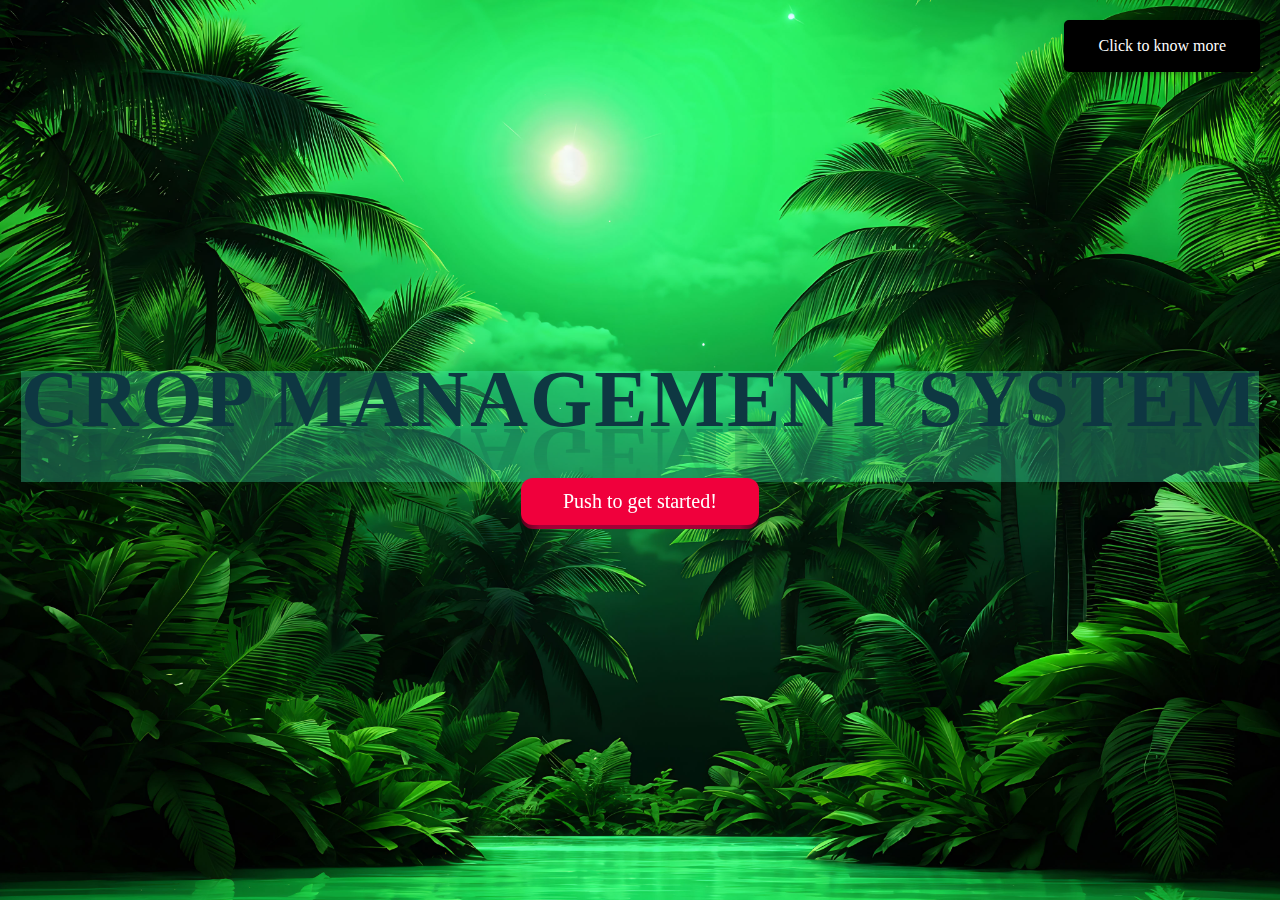
<file: index.html>
<!DOCTYPE html>
<html>
<head>
    <title>Landing Page</title>
    <link rel="stylesheet" href="css/redbutton.css">
    <style>
        body {
            background-image: url('img/defmg.jpeg');
            background-size: cover;
            background-repeat: no-repeat;
            background-position: center;
            justify-content: center;
            align-items: center;
            min-height: 100vh;
            display: flex;
            flex-direction: column;
        }

        * {
            margin: 0;
            padding: 0;
            box-sizing: border-box;
            font-family: Georgia;
        }

        h2 {
            position: relative;
            font-size: 5em;
            letter-spacing: 2px;
            color: #0e3742;
            text-transform: uppercase;
            width: 100%;
            text-align: center;
            -webkit-box-reflect: below 1px linear-gradient(transparent, #0004);
            line-height: 0.70em;
            outline: none;
            animation: animate 5s linear forwards;
            margin-bottom: 55px;
        }

        @keyframes animate {
            0% {
                color: #0e3742;
                text-shadow: none;
            }
            10%, 20%, 30%, 40%, 50% {
                color: #fff;
                text-shadow: 0 0 10px #03bcf4, 0 0 20px #03bcf4, 0 0 40px #03bcf4, 0 0 80px #03bcf4, 0 0 160px #03bcf4;
            }
            15%, 25%, 35%, 45% {
                color: #0e3742;
                text-shadow: none;
            }
            60%, 100% {
                color: #fff;
                text-shadow: 0 0 10px #03bcf4, 0 0 20px #03bcf4, 0 0 40px #03bcf4, 0 0 80px #03bcf4, 0 0 160px #03bcf4;
            }
        }

        /* Styles for the 3D button */
        .top-right-button {
            position: absolute;
            top: 20px;
            right: 20px;
            background-color: #000;
            border: 2px solid #000;
            color: white;
            padding: 15px 32px;
            cursor: pointer;
            border-radius: 5px;
            font-size: 16px;
            text-decoration: none;
            overflow: hidden;
            transition: all 0.5s ease;
            box-shadow: 0 2px 5px rgba(0,0,0,0.2);
        }

        .top-right-button:hover {
            transform: scale(1.1) rotate(5deg);
            background-color: red;
            color: #000;
            box-shadow: 0 5px 15px rgba(0,0,0,0.3);
            letter-spacing: 2px;
            animation: glow 1.5s infinite;
        }

        .top-right-button::before {
            content: '';
            position: absolute;
            top: 0;
            left: -100%;
            width: 100%;
            height: 100%;
            background: linear-gradient(
                120deg,
                transparent,
                rgba(255,255,255,0.4),
                transparent
            );
            transition: 0.5s;
        }

        .top-right-button:hover::before {
            left: 100%;
        }

        @keyframes glow {
            0% {
                box-shadow: 0 0 5px rgba(0,0,0,0.2);
            }
            50% {
                box-shadow: 0 0 20px rgba(0,0,0,0.4);
            }
            100% {
                box-shadow: 0 0 5px rgba(0,0,0,0.2);
            }
        }

        .top-right-button a {
            color: white;
            text-decoration: none;
        }

    </style>
</head>
<body>
    <button class="top-right-button"><a href="about.html">Click to know more</a></button>
    
    <div style="background-color:rgba(70, 245, 192, 0.3);"><h2>Crop Management System</h2></div>

    <a href="login.html">
        <button class="pushable">
            <span class="shadow"></span>
            <span class="edge"></span>
            <span class="front">
                Push to get started!
            </span>
        </button>
    </a>
</body>
</html>
</file>
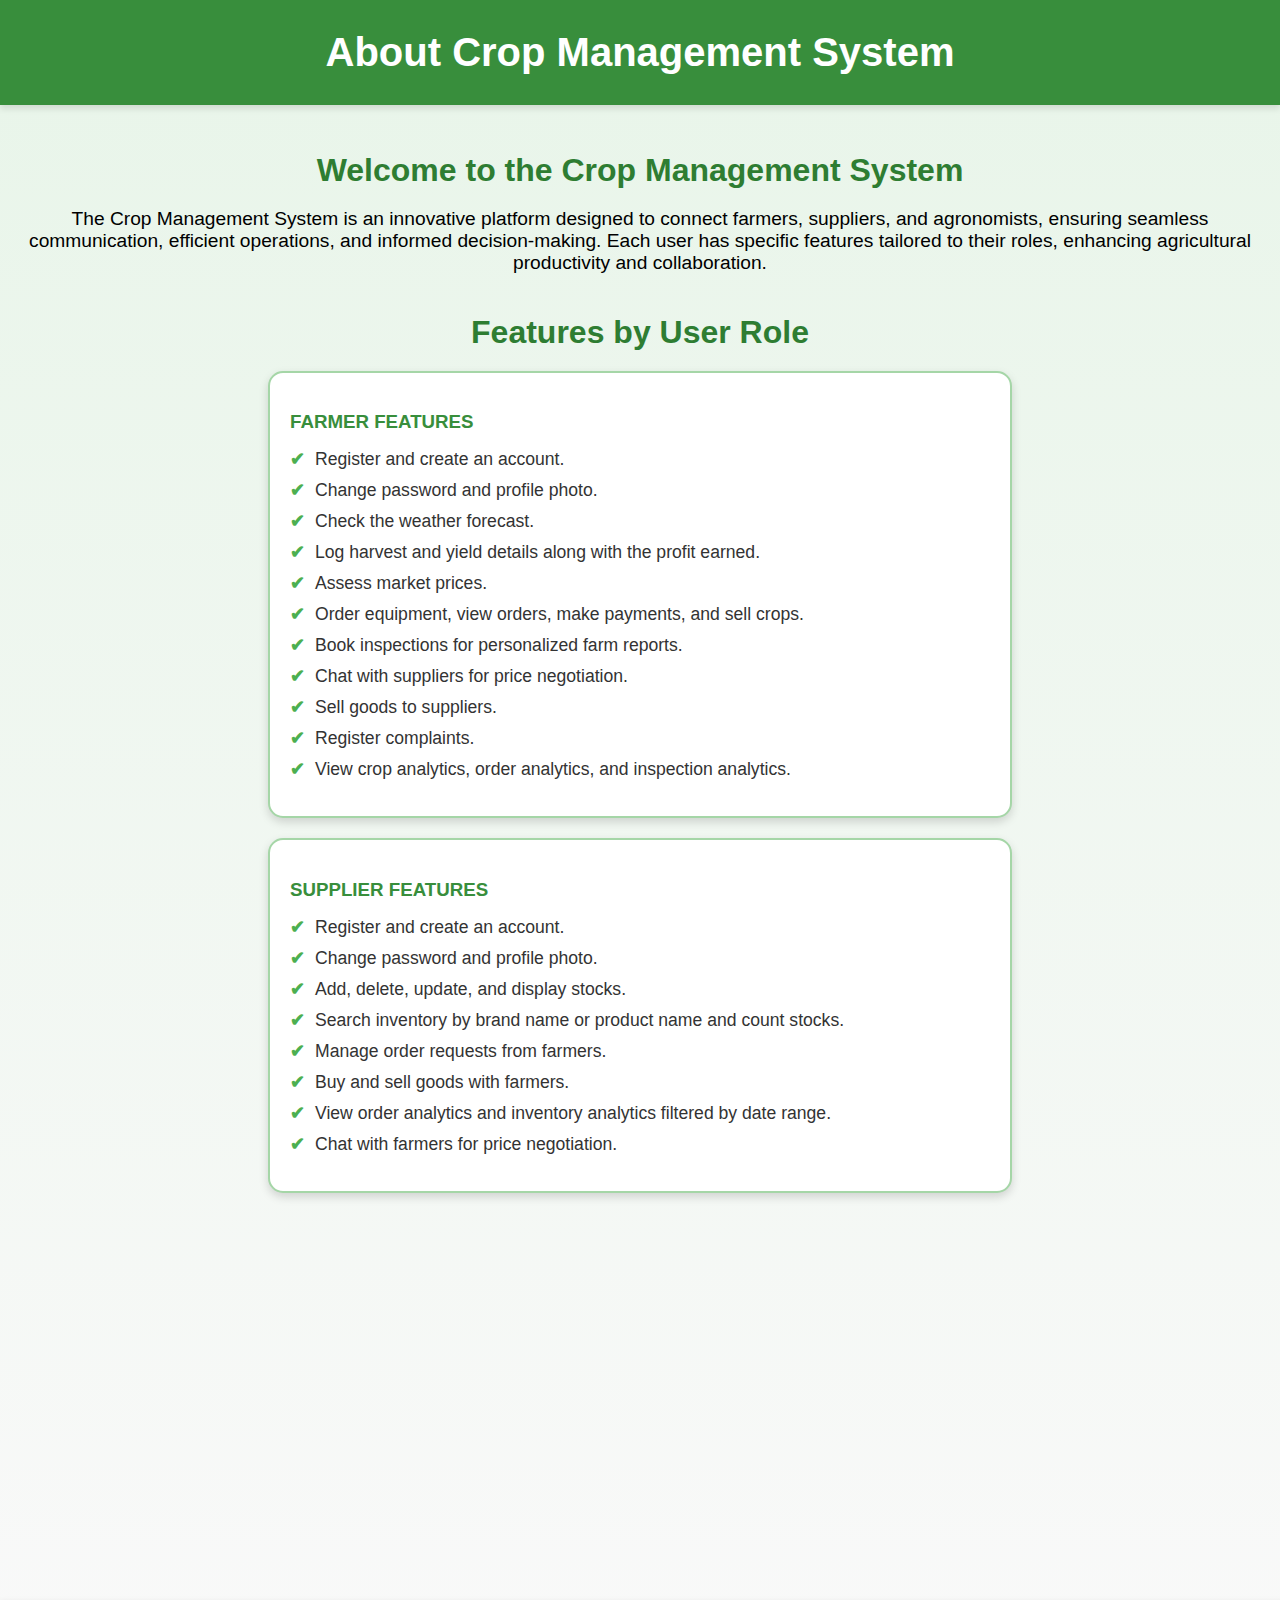
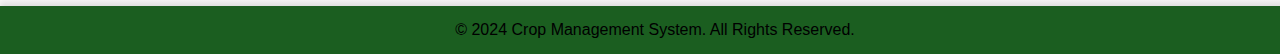
<file: about.html>
<!DOCTYPE html>
<html lang="en">
<head>
    <meta charset="UTF-8">
    <meta name="viewport" content="width=device-width, initial-scale=1.0">
    <title>About Us - Crop Management System</title>
    <style>
        body {
            font-family: 'Roboto', Arial, sans-serif;
            margin: 0;
            padding: 0;
            background: linear-gradient(to bottom, #e8f5e9, #f9f9f9);
            color: #333;
            overflow-x: hidden;
        }

        header {
            background-color: #388e3c;
            color: white;
            padding: 30px 20px;
            text-align: center;
            box-shadow: 0px 4px 6px rgba(0, 0, 0, 0.1);
            animation: slideDown 1s ease-out;
        }

        header h1 {
            margin: 0;
            font-size: 2.5em;
        }

        main {
            padding: 20px;
        }

        h2 {
            color: #2e7d32;
            text-align: center;
            font-size: 2em;
            margin-bottom: 10px;
        }

        p {
            text-align: center;
            font-size: 1.2em;
            margin-bottom: 20px;
            color: black;
        }

        section {
            margin-bottom: 40px;
        }

        /* Card Styles */
        .card {
            background: white;
            border: 2px solid #a5d6a7;
            border-radius: 15px;
            padding: 20px;
            margin: 20px 0;
            box-shadow: 0 4px 10px rgba(0, 0, 0, 0.15);
            opacity: 0;
            transform: translateY(30px);
            transition: all 0.9s ease-in-out;
        }

        .card.visible {
            opacity: 1;
            transform: translateY(0);
        }

        .card h3 {
            color: #388e3c;
            margin-bottom: 10px;
            text-transform: uppercase;
        }

        .features {
            list-style: none;
            padding: 0;
        }

        .features li {
            margin-bottom: 10px;
            font-size: 1.1em;
            padding-left: 25px;
            position: relative;
        }

        .features li:before {
            content: '✔';
            color: #4caf50;
            font-weight: bold;
            position: absolute;
            left: 0;
            top: 0;
        }

        /* Footer Styles */
        footer {
            background-color: #1b5e20;
            color: white;
            text-align: center;
            padding: 15px;
            position: relative;
            bottom: 0;
            width: 100%;
            margin-top: 40px;
            box-shadow: 0px -4px 6px rgba(0, 0, 0, 0.1);
        }

        footer p {
            margin: 0;
            font-size: 1em;
        }

        /* Animations */
        @keyframes slideDown {
            from {
                transform: translateY(-100%);
                opacity: 0;
            }
            to {
                transform: translateY(0);
                opacity: 1;
            }
        }

        /* General Styling */
        @media (min-width: 768px) {
            .card {
                max-width: 700px;
                margin: 20px auto;
            }
        }
    </style>
</head>
<body>

<header>
    <h1>About Crop Management System</h1>
</header>

<main>
    <section>
        <h2>Welcome to the Crop Management System</h2>
        <p>The Crop Management System is an innovative platform designed to connect farmers, suppliers, and agronomists, ensuring seamless communication, efficient operations, and informed decision-making. Each user has specific features tailored to their roles, enhancing agricultural productivity and collaboration.</p>
    </section>

    <section>
        <h2>Features by User Role</h2>
        <div class="card">
            <h3>Farmer Features</h3>
            <ul class="features">
                <li>Register and create an account.</li>
                <li>Change password and profile photo.</li>
                <li>Check the weather forecast.</li>
                <li>Log harvest and yield details along with the profit earned.</li>
                <li>Assess market prices.</li>
                <li>Order equipment, view orders, make payments, and sell crops.</li>
                <li>Book inspections for personalized farm reports.</li>
                <li>Chat with suppliers for price negotiation.</li>
                <li>Sell goods to suppliers.</li>
                <li>Register complaints.</li>
                <li>View crop analytics, order analytics, and inspection analytics.</li>
            </ul>
        </div>

        <div class="card">
            <h3>Supplier Features</h3>
            <ul class="features">
                <li>Register and create an account.</li>
                <li>Change password and profile photo.</li>
                <li>Add, delete, update, and display stocks.</li>
                <li>Search inventory by brand name or product name and count stocks.</li>
                <li>Manage order requests from farmers.</li>
                <li>Buy and sell goods with farmers.</li>
                <li>View order analytics and inventory analytics filtered by date range.</li>
                <li>Chat with farmers for price negotiation.</li>
            </ul>
        </div>

        <div class="card">
            <h3>Agronomist Features</h3>
            <ul class="features">
                <li>Register and create an account.</li>
                <li>Change password and profile photo.</li>
                <li>Check the weather forecast.</li>
                <li>Assess market prices.</li>
                <li>Accept requests from farmers and confirm visiting dates for inspections.</li>
                <li>Upload and send reports to specific farmers after inspections.</li>
            </ul>
        </div>
    </section>
</main>

<footer>
    <p>&copy; 2024 Crop Management System. All Rights Reserved.</p>
</footer>

<script>
    const cards = document.querySelectorAll('.card');

    function handleScroll() {
        cards.forEach(card => {
            const rect = card.getBoundingClientRect();
            if (rect.top < window.innerHeight && rect.bottom > 0) {
                card.classList.add('visible');
            } else {
                card.classList.remove('visible');
            }
        });
    }

    // Attach scroll listener
    window.addEventListener('scroll', handleScroll);

    // Initial check
    handleScroll();
</script>

</body>
</html>
</file>
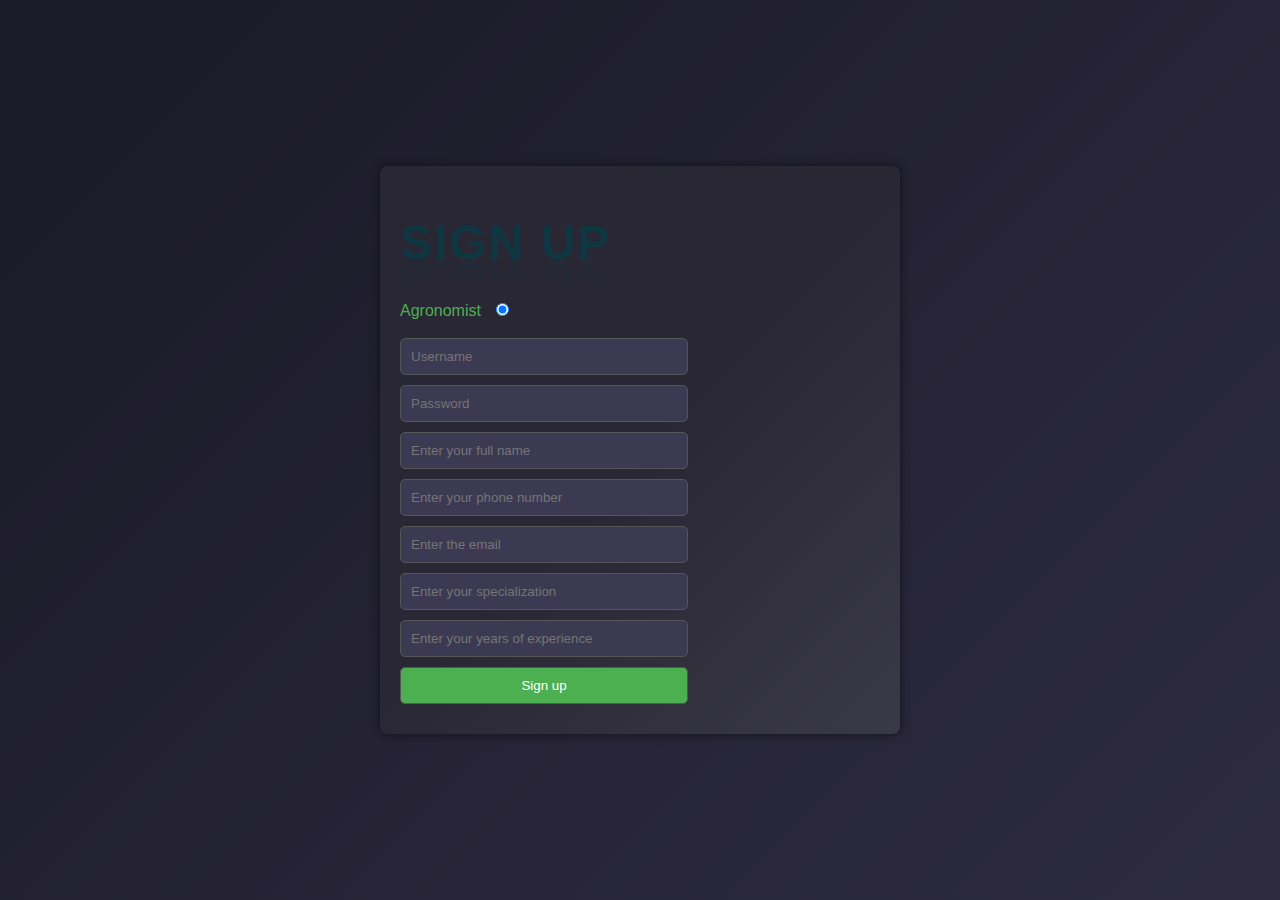
<file: agronomistsignup.html>
<!DOCTYPE html>
<html lang="en">
<head>
    <meta charset="UTF-8">
    <meta name="viewport" content="width=device-width, initial-scale=1.0">
    <title>Sign Up</title>
    <style>
        body {
            font-family: Arial, sans-serif;
            background: linear-gradient(135deg, #1c1b29 10%, #2e2b40);
            color: #e0e0e0;
            margin: 0;
            padding: 0;
            display: flex;
            justify-content: center;
            align-items: center;
            height: 100vh;
        }

        form {
            background: linear-gradient(135deg, #2a2734 50%, #3a3946);
            padding: 20px;
            border-radius: 8px;
            width: 480px;
            box-shadow: 0 0 10px rgba(0, 0, 0, 0.5);
        }

        input[type="text"],
        input[type="password"],
        input[type="submit"] {
            width: 60%;
            padding: 10px;
            margin-bottom: 10px;
            border: 1px solid #555;
            border-radius: 5px;
            box-sizing: border-box;
            background-color: #3c3953;
            color: #e0e0e0;
        }

        input[type="submit"] {
            background-color: #4CAF50; 
            color: #fff;
            cursor: pointer;
            transition: background-color 0.3s ease;
        }

        input[type="submit"]:hover {
            background-color: #1DB954 
        }

        #usernameAvailability {
            color: red;
        }

        h2 {
            position: relative;
            font-size: 3em;
            letter-spacing: 2px;
            color: #0e3742;
            text-transform: uppercase;
            width: 100%;
            -webkit-box-reflect: below 1px linear-gradient(transparent, #0004);
            line-height: 0.70em;
            outline: none;
            animation: animate 5s linear forwards;
        }
        @keyframes animate {
            0% {
                color: #0e3742;
                text-shadow: none;
            }
            10%, 20%, 30%, 40%, 50% {
                color: #fff;
                text-shadow: 0 0 10px #03bcf4, 0 0 20px #03bcf4, 0 0 40px #03bcf4, 0 0 80px #03bcf4, 0 0 160px #03bcf4;
            }
            15%, 25%, 35%, 45% {
                color: #0e3742;
                text-shadow: none;
            }
            60%, 100% {
                color: #fff;
                text-shadow: 0 0 10px #03bcf4, 0 0 20px #03bcf4, 0 0 40px #03bcf4, 0 0 80px #03bcf4, 0 0 160px #03bcf4;
            }
        }

        label {
            color: #d1c4e9;
            margin-right: 10px;
        }

        .highlight {
            color: #4CAF50; 
        }
    </style>
    <script src="https://ajax.googleapis.com/ajax/libs/jquery/3.6.0/jquery.min.js"></script>
    <script>
        $(document).ready(function() {
            $('#username').on('input', function() {
                var username = $(this).val();
                $.ajax({
                    type: 'POST',
                    url: 'checkUsername.jsp',
                    data: { username: username },
                    success: function(response) {
                        $('#usernameAvailability').text(response);
                    }
                });
            });
        });
    </script>
</head>
<body>
    <form action="query.jsp" method="post" >
    <h2>Sign Up</h2>
    <label class="highlight">Agronomist</label><input type="radio" name="user" value="a" checked required><br><br>
    <input type="text" id="username" name="textname" placeholder="Username" required>
    <span id="usernameAvailability"></span>
    <input type="password" name="textpsswd" placeholder="Password" required>
    <input type="text" name="fullname" placeholder="Enter your full name" required>
    <input type="text" name="phone" placeholder="Enter your phone number" required>
    <input type="text" name="email" placeholder="Enter the email" required>
    <input type="text" name="specialization" placeholder="Enter your specialization" required>
    <input type="text" name="yearsofexp" placeholder="Enter your years of experience" required>
    <input type="submit" name="submit" value="Sign up">
</form>
</body>
</html>
</file>
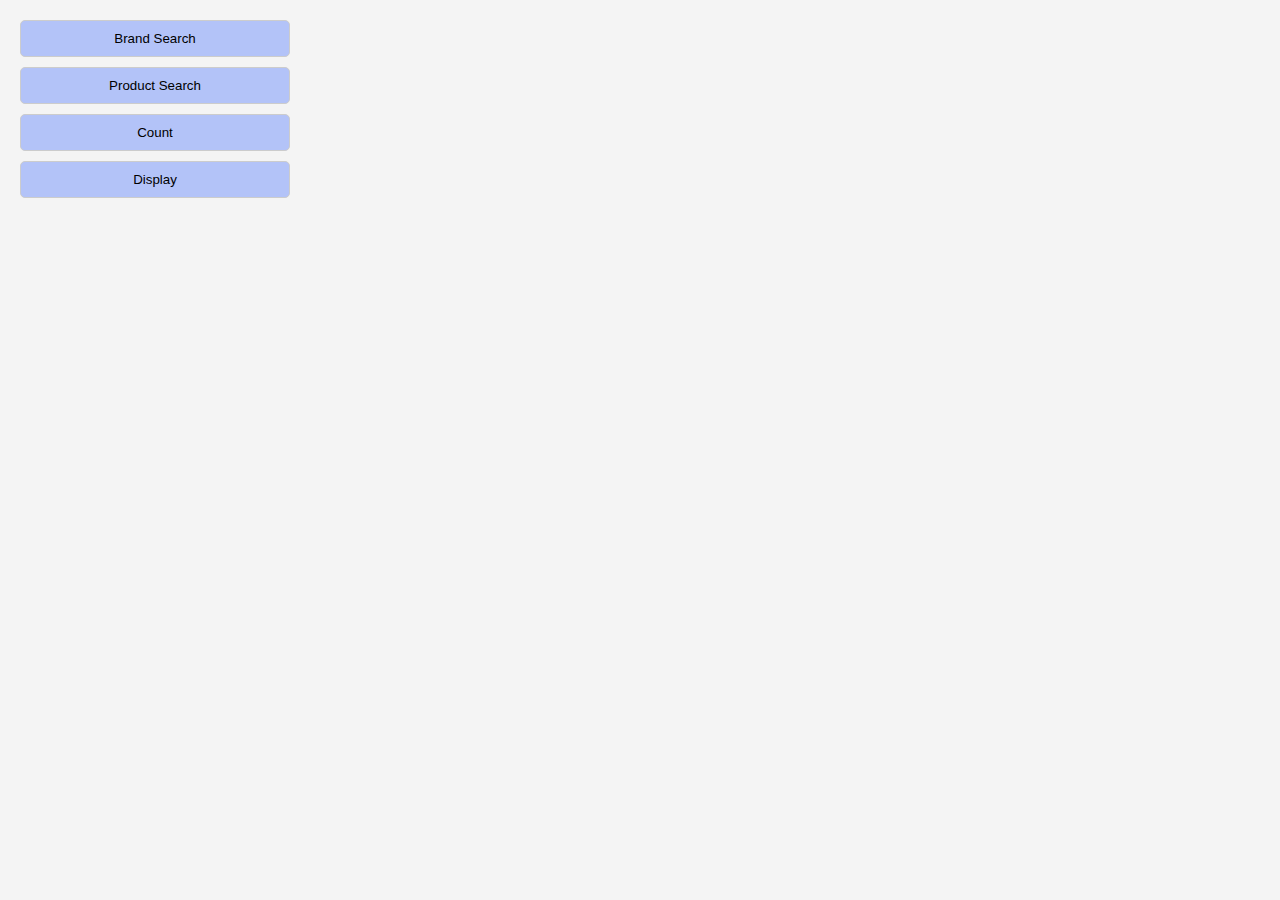
<file: displayInventory.html>
<!DOCTYPE html>
<html>
    <head>
        <title>Inventory</title>
        <meta charset="UTF-8">
        <meta name="viewport" content="width=device-width, initial-scale=1.0">
        <style>
        body {
        font-family: Arial, sans-serif;
        background-color: #f4f4f4;
        margin: 20px;
        padding: 0;
        }

        input[type="text"],
        button[type="button"],
        button[type="submit"]
        {
            width: 270px;
            padding: 10px;
            margin-bottom: 10px;
            border: 1px solid #ccc;
            border-radius: 5px;
            box-sizing: border-box;
        }
        
        button[type="submit"]
        {
            background-color: rgba(177, 194, 248, 0.979);
            color: black;
            cursor: pointer;
            transition: background-color 0.3s ease;
        }
        
        button[type="button"]{
            background-color: rgba(177, 194, 248, 0.979);
            color: black;
        }

        button[type="submit"]:hover,
        button[type="button"]:hover{
            background-color: #4CAF50;
        }
        </style>
        <script>
            function showBSearch()
            {
               var bSearchField = document.getElementById("bSearchField");
               var pSearch = document.getElementById("pSearch");
               var Count = document.getElementById("Count");
               var Display = document.getElementById("Display");
               if(bSearchField.style.display=== "none")
               {
                   bSearchField.style.display = "block";
                   pSearch.style.display="none";
                   Count.style.display="none";
                   Display.style.display="none";
               }
               else
               {
                   bSearchField.style.display = "none";
                   pSearch.style.display="inline-block";
                   Count.style.display="inline-block";
                   Display.style.display="inline-block";
               }
            }
            
            function showPSearch()
            {
               var pSearchField = document.getElementById("pSearchField");
               var bSearch = document.getElementById("bSearch");
               var Count = document.getElementById("Count");
               var Display = document.getElementById("Display");
               if(pSearchField.style.display=== "none")
               {
                   pSearchField.style.display = "block";
                   bSearch.style.display="none";
                   Count.style.display="none";
                   Display.style.display="none";
               }
               else
               {
                   pSearchField.style.display = "none";
                   bSearch.style.display="inline-block";
                   Count.style.display="inline-block";
                   Display.style.display="inline-block";
               }
            }
        </script>
    </head>

    <body>
        <form action="inventorymgmt.jsp?action=Bsearch" method="post">
            <button type="button" id="bSearch" onclick="showBSearch()">Brand Search</button>
            <div id="bSearchField" style="display: none;">
                <input type="text" name="brand_name" placeholder="Enter the brand name">
                <button type="submit">Search</button>
            </div>
        </form>

        <form action="inventorymgmt.jsp?action=Psearch" method="post">
            <button type="button" id="pSearch" onclick="showPSearch()">Product Search</button>
            <div id="pSearchField" style="display: none;">
                <input type="text" name="product_name" placeholder="Enter the product name">
                <button type="submit">Search</button>
            </div>
        </form>

        <form action="inventorymgmt.jsp?action=count" method="post">
            <button type="submit" id="Count">Count</button> 
        </form>
        
        <form action="inventorymgmt.jsp?action=display" method="post">
            <button type="submit" id="Display">Display</button>
        </form>
    </body>
</html>
</file>
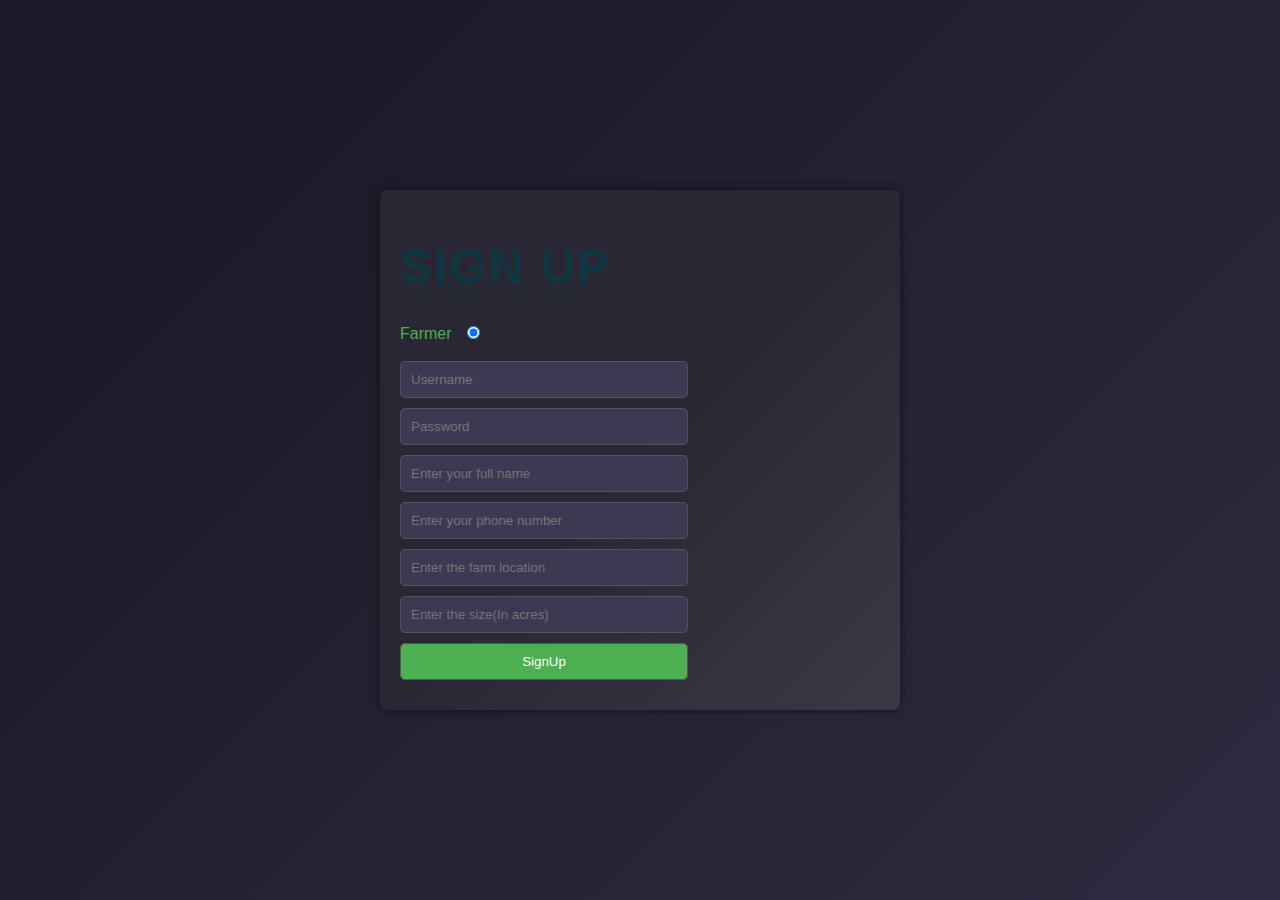
<file: farmersignup.html>
<!DOCTYPE html>
<html lang="en">
<head>
    <meta charset="UTF-8">
    <meta name="viewport" content="width=device-width, initial-scale=1.0">
    <title>Sign Up</title>
    <style>
        body {
            font-family: Arial, sans-serif;
            background: linear-gradient(135deg, #1c1b29 20%, #2e2b40);
            color: #e0e0e0;
            margin: 0;
            padding: 0;
            display: flex;
            justify-content: center;
            align-items: center;
            height: 100vh;
        }

        form {
            background: linear-gradient(135deg, #2a2734 50%, #3a3946);
            padding: 20px;
            border-radius: 8px;
            width: 480px;
            box-shadow: 0 0 10px rgba(0, 0, 0, 0.5);
        }

        input[type="text"],
        input[type="password"],
        input[type="submit"] {
            width: 60%;
            padding: 10px;
            margin-bottom: 10px;
            border: 1px solid #555;
            border-radius: 5px;
            box-sizing: border-box;
            background-color: #3c3953;
            color: #e0e0e0;
        }

        input[type="submit"] {
            background-color: #4CAF50; 
            color: #fff;
            cursor: pointer;
            transition: background-color 0.3s ease;
        }

        input[type="submit"]:hover {
            background-color: #1DB954 
        }

        #usernameAvailability {
            color: red;
        }

        h2 {
            position: relative;
            font-size: 3em;
            letter-spacing: 2px;
            color: #0e3742;
            text-transform: uppercase;
            width: 100%;
            -webkit-box-reflect: below 1px linear-gradient(transparent, #0004);
            line-height: 0.70em;
            outline: none;
            animation: animate 5s linear forwards;
        }
        @keyframes animate {
            0% {
                color: #0e3742;
                text-shadow: none;
            }
            10%, 20%, 30%, 40%, 50% {
                color: #fff;
                text-shadow: 0 0 10px #03bcf4, 0 0 20px #03bcf4, 0 0 40px #03bcf4, 0 0 80px #03bcf4, 0 0 160px #03bcf4;
            }
            15%, 25%, 35%, 45% {
                color: #0e3742;
                text-shadow: none;
            }
            60%, 100% {
                color: #fff;
                text-shadow: 0 0 10px #03bcf4, 0 0 20px #03bcf4, 0 0 40px #03bcf4, 0 0 80px #03bcf4, 0 0 160px #03bcf4;
            }
        }

        label {
            color: #d1c4e9;
            margin-right: 10px;
        }

        .highlight {
            color: #4CAF50; 
        }
    </style>
    <script src="https://ajax.googleapis.com/ajax/libs/jquery/3.6.0/jquery.min.js"></script>
    <script>
        $(document).ready(function() {
            $('#username').on('input', function() {
                var username = $(this).val();
                $.ajax({
                    type: 'POST',
                    url: 'checkUsername.jsp',
                    data: { username: username },
                    success: function(response) {
                        $('#usernameAvailability').text(response);
                    }
                });
            });
        });
    </script>
</head>
<body>
    <form action="query.jsp" method="post" >
    <h2>Sign Up</h2>
    <label class="highlight">Farmer</label><input type="radio" name="user" value="f" checked required><br><br>
    <input type="text" id="username" name="textname" placeholder="Username" required>
    <span id="usernameAvailability"></span>
    <input type="password" name="textpsswd" placeholder="Password" required>
    <input type="text" name="fullname" placeholder="Enter your full name" required>
    <input type="text" name="phone" placeholder="Enter your phone number" required>
    <input type="text" name="farmloc" placeholder="Enter the farm location" required>
    <input type="text" name="farmsize" placeholder="Enter the size(In acres)" required>
    <input type="submit" name="submit" value="SignUp">
</form>
</body>
</html>
</file>
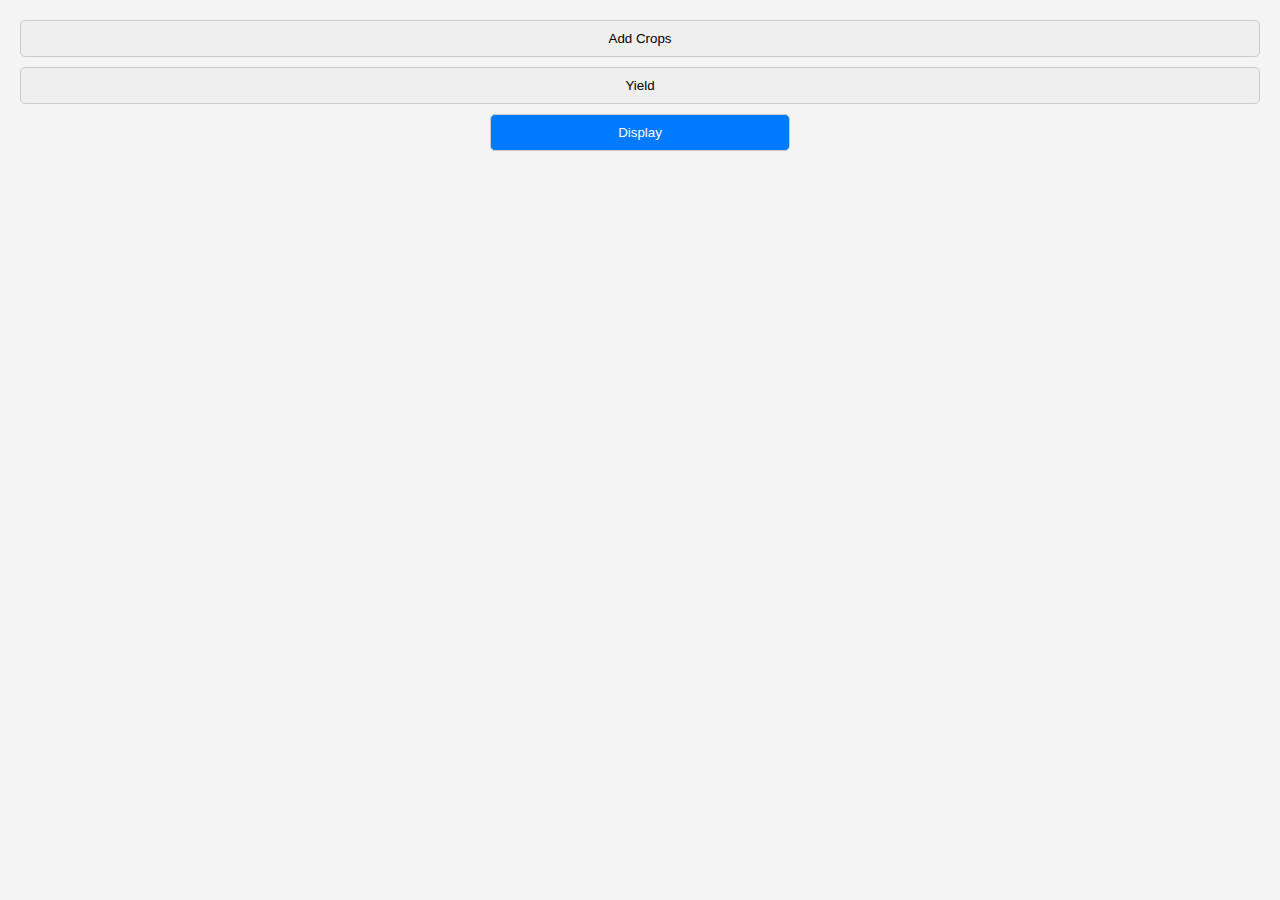
<file: harvest.html>
<!DOCTYPE html>
<html lang="en">
<head>
  <meta charset="UTF-8">
  <meta name="viewport" content="width=device-width, initial-scale=1.0">
  <title>Harvest & Yield</title>
  <link rel="stylesheet" href="https://cdnjs.cloudflare.com/ajax/libs/font-awesome/6.5.2/css/all.min.css" />
  <style>
    body {
      font-family: Arial, sans-serif;
      background-color: #f4f4f4;
      margin: 20px;
      padding: 0;
      display: flex;
      flex-direction: column;
      align-items: center;
    }

    form {
      display: flex;
      flex-direction: column;
      width: 300px;
    }

    input[type="text"],
    input[type="date"],
    select,
    textarea,
    button[type="button"],
    button[type="submit"] {
      width: 100%;
      padding: 10px;
      margin-bottom: 10px;
      border: 1px solid #ccc;
      border-radius: 5px;
      box-sizing: border-box;
    }

    button[type="submit"] {
      background-color: #007bff;
      color: #fff;
      cursor: pointer;
      transition: background-color 0.3s ease;
    }

    button[type="submit"]:hover,
    button[type="button"]:hover {
      background-color: #4CAF50;
    }
    

    .star-rating {
      display: flex;
      justify-content: flex-start;
    }

    .star-rating input[type="radio"] {
      display: none;
    }

    .star-rating label {
      font-size: 2em;
      color: #ccc;
      cursor: pointer;
      padding: 0 5px;
      position: relative;
      transition: color 0.3s;
    }

    .star-rating label:hover,
    .star-rating input[type="radio"]:checked ~ label {
      color: #ffca08;
    }

    .star-rating label::before {
      content: attr(data-title);
      position: absolute;
      top: -30px;
      left: 50%;
      transform: translateX(-50%);
      background-color: #333;
      color: #fff;
      padding: 2px 5px;
      border-radius: 3px;
      font-size: 0.75em;
      display: none;
      white-space: nowrap;
    }

    .star-rating label:hover::before {
      display: block;
    }

    .star-rating label:hover ~ label::before {
      display: none;
    }
  </style>
  <script>
    function showCropInfo() {
      var CropInfoFields = document.getElementById("CropInfoFields");
      var YieldButton = document.getElementById("YieldButton");
      var DisplayButton = document.getElementById("DisplayButton");

      if (CropInfoFields.style.display === "none") {
        CropInfoFields.style.display = "block";
        YieldButton.style.display = "none";
        DisplayButton.style.display = "none";
      } else {
        CropInfoFields.style.display = "none";
        YieldButton.style.display = "inline-block";
        DisplayButton.style.display = "inline-block";
      }
    }

    function showYield() {
      var YieldFields = document.getElementById("YieldFields");
      var CropInfoButton = document.getElementById("CropInfoButton");
      var DisplayButton = document.getElementById("DisplayButton");

      if (YieldFields.style.display === "none") {
        YieldFields.style.display = "block";
        CropInfoButton.style.display = "none";
        DisplayButton.style.display = "none";
      } else {
        YieldFields.style.display = "none";
        CropInfoButton.style.display = "inline-block";
        DisplayButton.style.display = "inline-block";
      }
    }
  </script>
</head>
<body>
  <button type="button" id="CropInfoButton" onclick="showCropInfo()">Add Crops</button>
  <div id="CropInfoFields" style="display: none;">
    <form action="inventorymgmt.jsp?action=cropinfo" method="post">
      <input type="text" name="crop_name" placeholder="Enter the crop name" required>
      <label>Planted on</label>
      <input type="date" name="planting_date" required>
      <select name="soil_type" required>
        <option value="">Select the soil type</option>
        <option value="alluvial">alluvial</option>
        <option value="black">black</option>
        <option value="red">red</option>
        <option value="laterite">laterite</option>
        <option value="saline">saline</option>
        <option value="arid">arid</option>
        <option value="mountainous">mountainous</option>
        <option value="marsh">marsh</option>
      </select>
      <button type="submit">Submit</button>
    </form>
  </div>

  <button type="button" id="YieldButton" onclick="showYield()">Yield</button>
  <div id="YieldFields" style="display: none;">
    <form action="inventorymgmt.jsp?action=yield" method="post">  
      <input type="text" name="crop_id" placeholder="Enter the crop_id to update" required>
      <label>Harvested on</label>
      <input type="date" name="harvest_date" required>
      <input type="text" name="yield_quantity" placeholder="Enter the yield quantity" required>
      <input type="text" name="yield_unit" placeholder="Enter the yield unit" required>
      <label>Quality</label>
      <div class="star-rating">
          <input type="radio" name="quality" value="Excellent" id="star5"><label for="star5" data-title="Excellent"><i class="fas fa-star"></i></label>
          <input type="radio" name="quality" value="Good" id="star4"><label for="star4" data-title="Good"><i class="fas fa-star"></i></label>
          <input type="radio" name="quality" value="Average" id="star3"><label for="star3" data-title="Average"><i class="fas fa-star"></i></label>
          <input type="radio" name="quality" value="Fair" id="star2"><label for="star2" data-title="Fair"><i class="fas fa-star"></i></label>
          <input type="radio" name="quality" value="Poor" id="star1"><label for="star1" data-title="Poor"><i class="fas fa-star"></i></label>
      </div>
      <button type="submit">Submit</button>
    </form>
  </div>

  <form action="inventorymgmt.jsp?action=show" method="post">
    <button type="submit" id="DisplayButton">Display</button>
  </form>
</body>
</html>
</file>
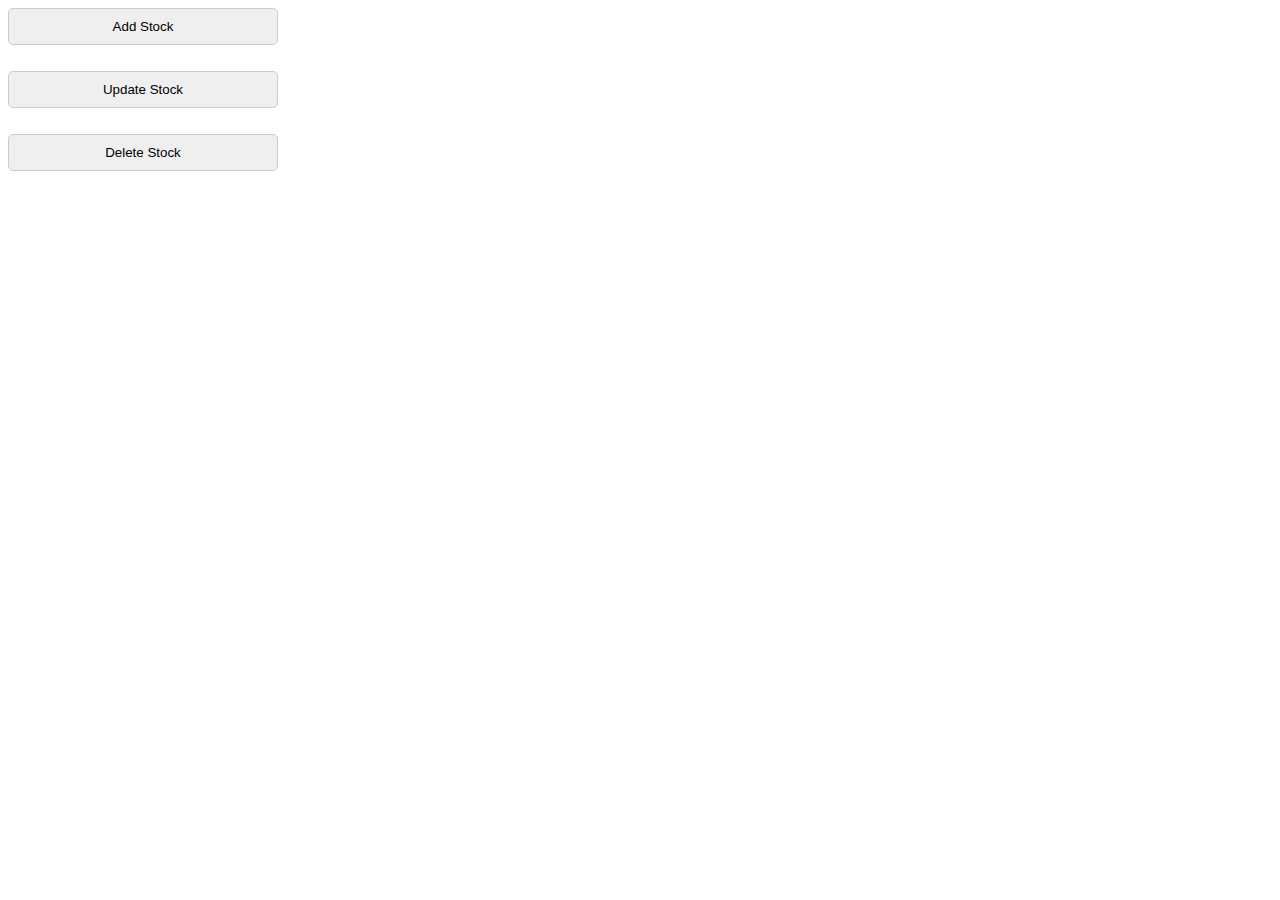
<file: inventoryOperations.html>
<html>
    <head>
        <title>Inventory Operations</title>
        <meta charset="UTF-8">
        <meta name="viewport" content="width=device-width, initial-scale=1.0">
        <style>
            
        input[type="text"],
        button[type="button"],
        input[type="submit"],
        input[type="date"],
        textarea {
            width: 270px;
            padding: 10px;
            margin-bottom: 10px;
            border: 1px solid #ccc;
            border-radius: 5px;
            box-sizing: border-box;
        }

        input[type="submit"]
        {
            background-color: #007bff;
            color: #fff;
            cursor: pointer;
            transition: background-color 0.3s ease;
        }

        input[type="submit"]:hover,
        button[type="button"]:hover{
            background-color: #4CAF50;
        }
        </style>
        <script>
            function showAddStock() //AddStock input fields hiding
            {
                var AddStockFields = document.getElementById("AddStockFields");
                var UpdateButton = document.getElementById("UpdateButton");
                var DeleteButton = document.getElementById("DeleteButton");

                if (AddStockFields.style.display === "none") 
                {
                    AddStockFields.style.display = "block";
                    UpdateButton.style.display = "none";
                    DeleteButton.style.display = "none";
                } 
                else 
                {
                    AddStockFields.style.display = "none";
                    UpdateButton.style.display = "inline-block";
                    DeleteButton.style.display = "inline-block";
                }
            }

            function showUpdateStock() //Update Stock input fields hiding
            {
                var UpdateStockFields = document.getElementById("UpdateStockFields");
                var AddButton = document.getElementById("AddButton");
                var DeleteButton = document.getElementById("DeleteButton");

                if (UpdateStockFields.style.display === "none") 
                {
                    UpdateStockFields.style.display = "block";
                    AddButton.style.display = "none";
                    DeleteButton.style.display = "none";
                } 
                else 
                {
                    UpdateStockFields.style.display = "none";
                    AddButton.style.display = "inline-block";
                    DeleteButton.style.display = "inline-block";
                }
            }

            function showDeleteStock() //Delete stock input fields hiding
            {
                var DeleteStockFields = document.getElementById("DeleteStockFields");
                var AddButton = document.getElementById("AddButton");
                var UpdateButton = document.getElementById("UpdateButton");

                if (DeleteStockFields.style.display === "none") 
                {
                    DeleteStockFields.style.display = "block";
                    AddButton.style.display = "none";
                    UpdateButton.style.display = "none";
                } 
                else 
                {
                    DeleteStockFields.style.display = "none";
                    AddButton.style.display = "inline-block";
                    UpdateButton.style.display = "inline-block";
                }
            }
        </script>
    </head>
    <body>
        <form action="inventorymgmt.jsp?action=add" method="post">
            <button type="button" id="AddButton" onclick="showAddStock()">Add Stock</button>
            <div id="AddStockFields" style="display: none;">
                <input type="text" name="brand_name" placeholder="Enter the brand name" required>    
                <input type="text" name="product_name" placeholder="Enter the product name" required>
                <textarea name="product_description" placeholder="Enter the product description"></textarea>
                <input type="text" name="product_category" placeholder="Enter the product category" required>
                <input type="text" name="unit_price" placeholder="Enter the unit price(Rs)" required>
                <input type="text" name="quantity" placeholder="Enter the quantity" required>
                <input type="text" name="unit" placeholder="Enter the unit" required>
                Manufacturing Date<br><input type="date" name="manufacturing_date" ><br>
                Expiry Date<br><input type="date" name="expiry_date" >
                <input type="submit" name="submit">
            </div>
        </form>
         
        <form action="inventorymgmt.jsp?action=update" method="post">
            <button type="button" id="UpdateButton" onclick="showUpdateStock()">Update Stock</button>
            <div id="UpdateStockFields" style="display: none;">
                <input type="text" name="inventory_id" placeholder="Enter the Id to update" required>
                <input type="text" name="brand_name" placeholder="Enter the brand name" >    
                <input type="text" name="product_name" placeholder="Enter the product name" >
                <textarea name="product_description" placeholder="Enter the product description"></textarea>
                <input type="text" name="product_category" placeholder="Enter the product category" >
                <input type="text" name="unit_price" placeholder="Enter the unit price(Rs)" >
                <input type="text" name="quantity" placeholder="Enter the quantity">
                <input type="text" name="unit" placeholder="Enter the unit" >
                Manufacturing Date<br><input type="date" name="manufacturing_date" ><br>
                Expiry Date<br><input type="date" name="expiry_date" >
                <input type="submit">
            </div>
        </form>

        <form action="inventorymgmt.jsp?action=delete" method="post">
            <button type="button" id="DeleteButton" onclick="showDeleteStock()">Delete Stock</button>
            <div id="DeleteStockFields" style="display: none;">
                <input type="text" name="inventory_id" placeholder="Enter the inventory_id to update" required>
                <input type="submit">
            </div>
        </form>
    </body>
</html>
</file>
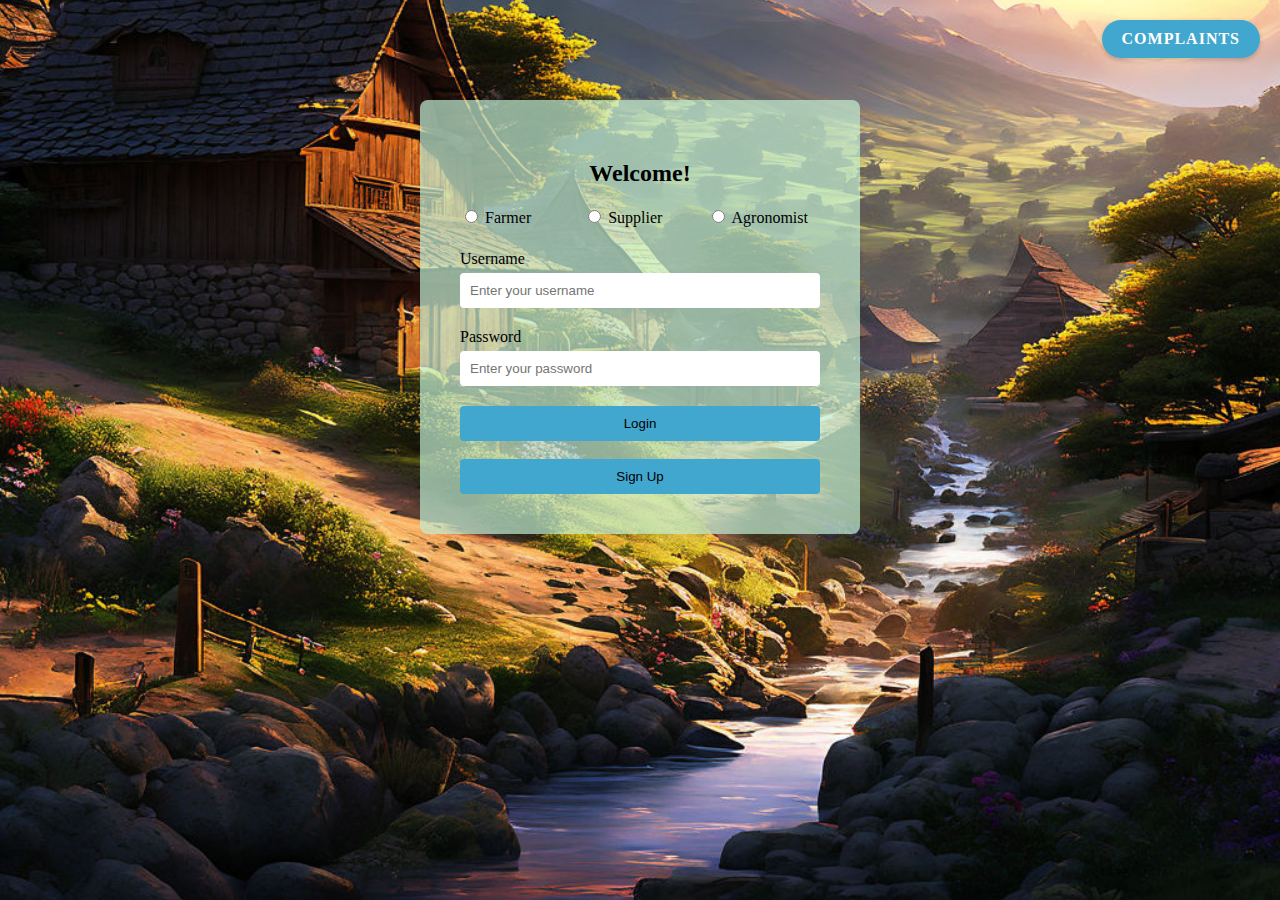
<file: login.html>
<!DOCTYPE html>
<html lang="en">
<head>
  <meta charset="UTF-8">
  <meta name="viewport" content="width=device-width, initial-scale=1.0">
  <title>Login Page</title>
  <link rel="stylesheet" href="css/styles.css">
</head>
<body>
    <div class="top-right-link">
        <a href="https://www.cmo.kerala.gov.in" target="_blank">Complaints</a>
    </div>
  <div class="login-container">
    <h2>Welcome!</h2>
    <form action="query.jsp" method="post">
      <div class="form-group">
        <div style="display: flex">
            <label for="farmer" style="margin-right: 52px;"><input type="radio" id="farmer" name="user" value="f" required> Farmer</label>
            <label for="supplier" style="margin-right: 45px;"><input type="radio" id="supplier" name="user" value="s" required> Supplier</label>
            <label for="agronomist"><input type="radio" id="agronomist" name="user" value="a" required> Agronomist</label>
        </div><br>
        <label for="username">Username</label>
        <input type="text" id="username" name="textname" placeholder="Enter your username" required>
      </div>
      <div class="form-group">
        <label for="password">Password</label>
        <input type="password" id="password" name="textpsswd" placeholder="Enter your password" required>
      </div>
        <button type="submit" name="submit" value="Login">Login</button><br><br>
        <a href="roleselection.html"><button type="button">Sign Up </button></a>
    </form>
  </div>
</body>
</html>
</file>
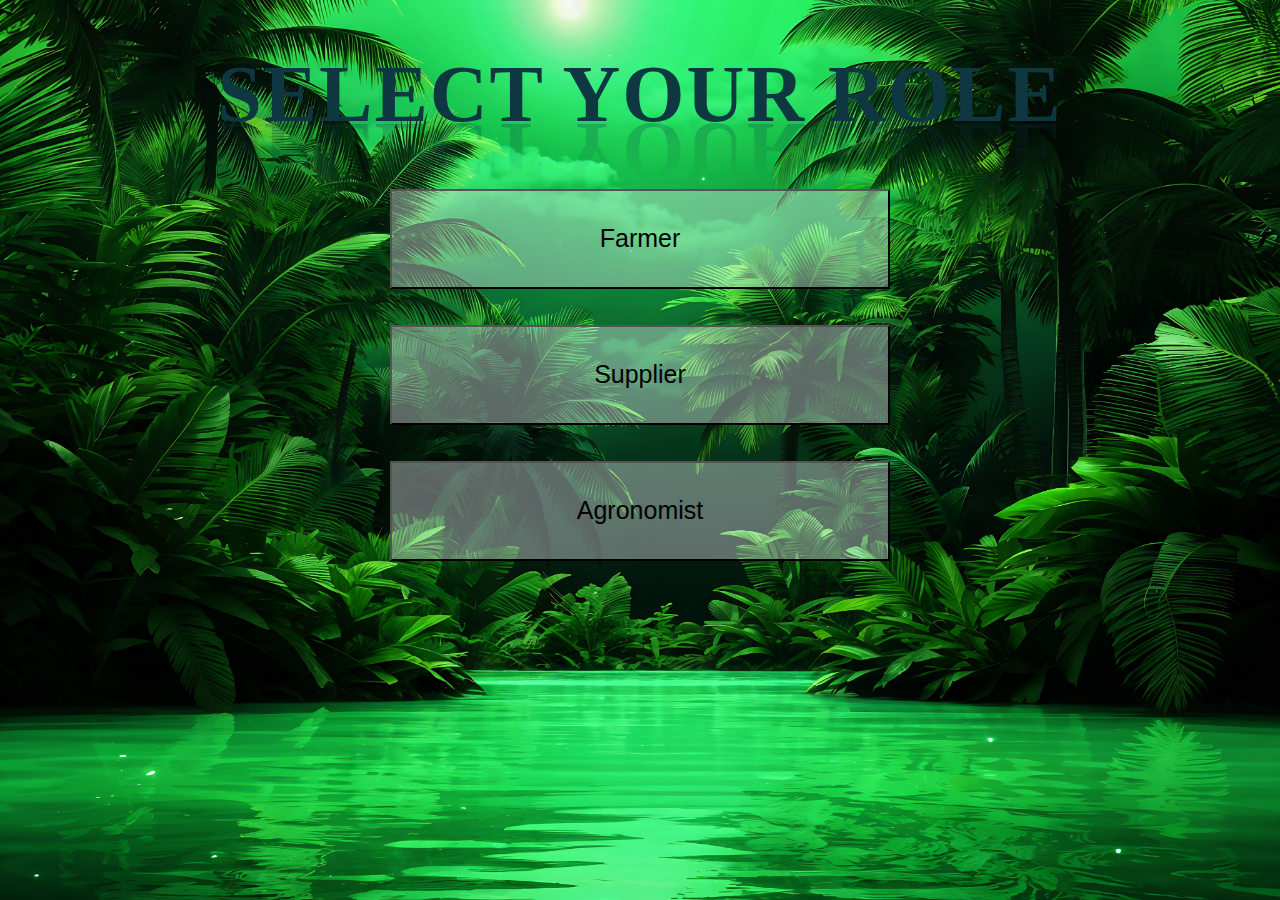
<file: roleselection.html>
<!DOCTYPE html>
<html lang="en">
<head>
  <meta charset="UTF-8">
  <meta name="viewport" content="width=device-width, initial-scale=1.0">
  <title>Role Selection</title>
  <link rel="stylesheet" href="css/mystyle.css">
  <style>
              h2 {
            position: relative;
            font-size: 5em;
            letter-spacing: 2px;
            color: #0e3742;
            text-transform: uppercase;
            width: 100%;
            text-align: center;
            -webkit-box-reflect: below 1px linear-gradient(transparent, #0004);
            line-height: 0.70em;
            outline: none;
            animation: animate 5s linear forwards;
        }
        @keyframes animate {
            0% {
                color: #0e3742;
                text-shadow: none;
            }
            10%, 20%, 30%, 40%, 50% {
                color: #fff;
                text-shadow: 0 0 10px #03bcf4, 0 0 20px #03bcf4, 0 0 40px #03bcf4, 0 0 80px #03bcf4, 0 0 160px #03bcf4;
            }
            15%, 25%, 35%, 45% {
                color: #0e3742;
                text-shadow: none;
            }
            60%, 100% {
                color: #fff;
                text-shadow: 0 0 10px #03bcf4, 0 0 20px #03bcf4, 0 0 40px #03bcf4, 0 0 80px #03bcf4, 0 0 160px #03bcf4;
            }
        }
  </style>
</head>
<body>
  <div class="role-selection">
    <h2> Select your Role </h2>
    <div class="farmer-button">
        <a href="farmersignup.html"><button type="button">Farmer</button></a>
    </div><br><br>
    <div class="supplier-button">
      <a href="suppliersignup.html"><button type="button">Supplier</button></a>
    </div><br><br>
    <div class="agronomist-button">
        <a href="agronomistsignup.html"><button type="button">Agronomist</button></a>
    </div>
  </div>
</body>
</html>
</file>
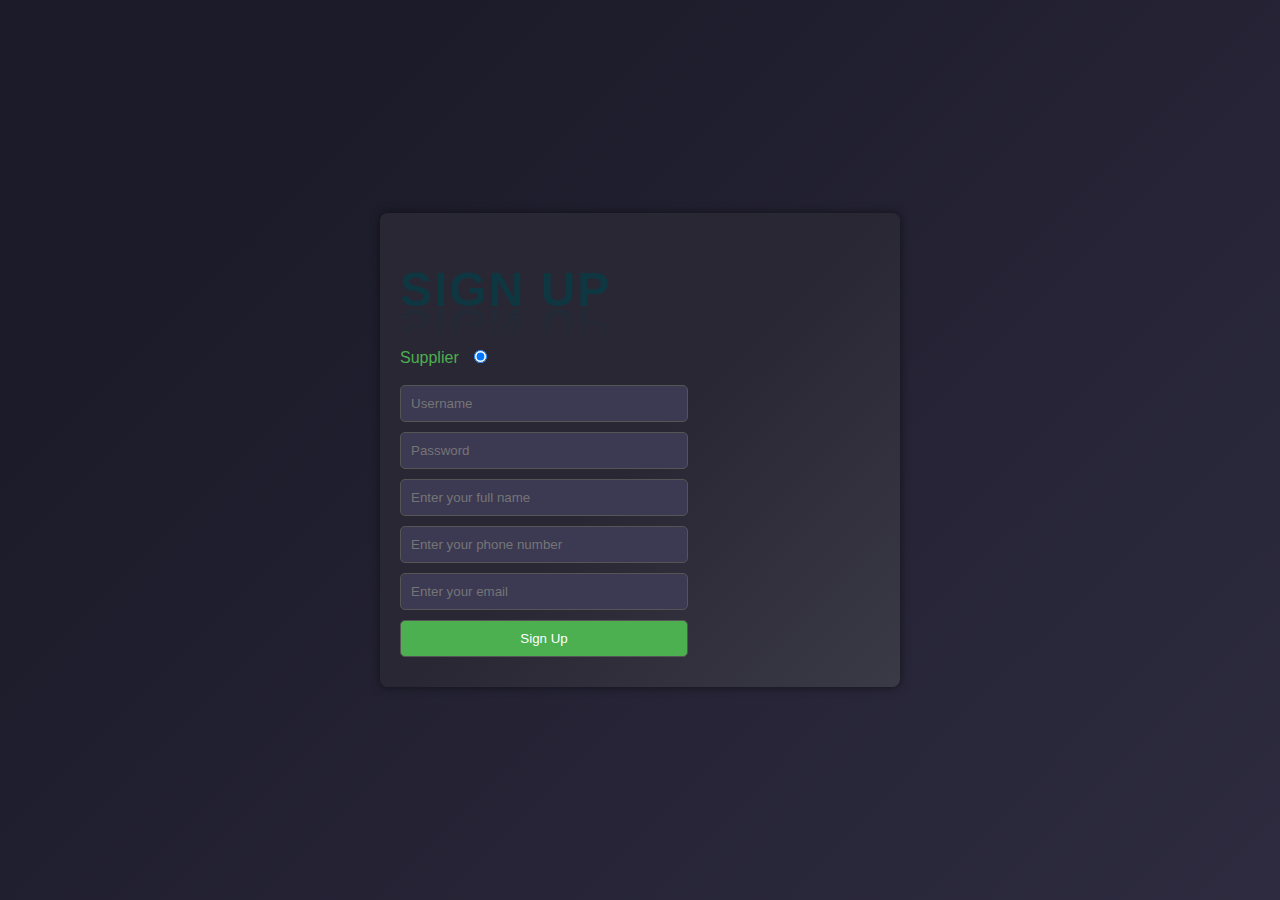
<file: suppliersignup.html>
<!DOCTYPE html>
<html lang="en">
<head>
    <meta charset="UTF-8">
    <meta name="viewport" content="width=device-width, initial-scale=1.0">
    <title>Sign Up</title>
    <style>
        body {
            font-family: Arial, sans-serif;
            background: linear-gradient(135deg, #1c1b29 20%, #2e2b40);
            color: #e0e0e0;
            margin: 0;
            padding: 0;
            display: flex;
            justify-content: center;
            align-items: center;
            height: 100vh;
        }

        form {
            background: linear-gradient(135deg, #2a2734 50%, #3a3946);
            padding: 20px;
            border-radius: 8px;
            width: 480px;
            box-shadow: 0 0 10px rgba(0, 0, 0, 0.5);
        }

        input[type="text"],
        input[type="password"],
        input[type="submit"] {
            width: 60%;
            padding: 10px;
            margin-bottom: 10px;
            border: 1px solid #555;
            border-radius: 5px;
            box-sizing: border-box;
            background-color: #3c3953;
            color: #e0e0e0;
        }

        input[type="submit"] {
            background-color: #4CAF50; 
            color: #fff;
            cursor: pointer;
            transition: background-color 0.3s ease;
        }

        input[type="submit"]:hover {
            background-color: #1DB954 
        }

        #usernameAvailability {
            color: red;
        }

        h2 {
            position: relative;
            font-size: 3em;
            letter-spacing: 2px;
            color: #0e3742;
            text-transform: uppercase;
            width: 100%;
            -webkit-box-reflect: below 1px linear-gradient(transparent, #0004);
            line-height: 0.70em;
            outline: none;
            animation: animate 5s linear forwards;
        }
        @keyframes animate {
            0% {
                color: #0e3742;
                text-shadow: none;
            }
            10%, 20%, 30%, 40%, 50% {
                color: #fff;
                text-shadow: 0 0 10px #03bcf4, 0 0 20px #03bcf4, 0 0 40px #03bcf4, 0 0 80px #03bcf4, 0 0 160px #03bcf4;
            }
            15%, 25%, 35%, 45% {
                color: #0e3742;
                text-shadow: none;
            }
            60%, 100% {
                color: #fff;
                text-shadow: 0 0 10px #03bcf4, 0 0 20px #03bcf4, 0 0 40px #03bcf4, 0 0 80px #03bcf4, 0 0 160px #03bcf4;
            }
        }

        label {
            color: #d1c4e9;
            margin-right: 10px;
        }

        .highlight {
            color: #4CAF50; 
        }
    </style>
    <script src="https://ajax.googleapis.com/ajax/libs/jquery/3.6.0/jquery.min.js"></script>
    <script>
        $(document).ready(function() {
            $('#username').on('input', function() {
                var username = $(this).val();
                $.ajax({
                    type: 'POST',
                    url: 'checkUsername.jsp',
                    data: { username: username },
                    success: function(response) {
                        $('#usernameAvailability').text(response);
                    }
                });
            });
        });
    </script>
</head>
<body>
    <form action="query.jsp" method="post">
        <h2>Sign Up</h2>
        <label class="highlight">Supplier</label><input type="radio" name="user" value="s" checked required><br><br>
        <input type="text" id="username" name="textname" placeholder="Username" required>
        <span id="usernameAvailability"></span>
        <input type="password" name="textpsswd" placeholder="Password" required>
        <input type="text" name="fullname" placeholder="Enter your full name" required>
        <input type="text" name="phone" placeholder="Enter your phone number" required>
        <input type="text" name="email" placeholder="Enter your email" required>
        <input type="submit" name="submit" value="Sign Up">
    </form>
</body>
</html>
</file>
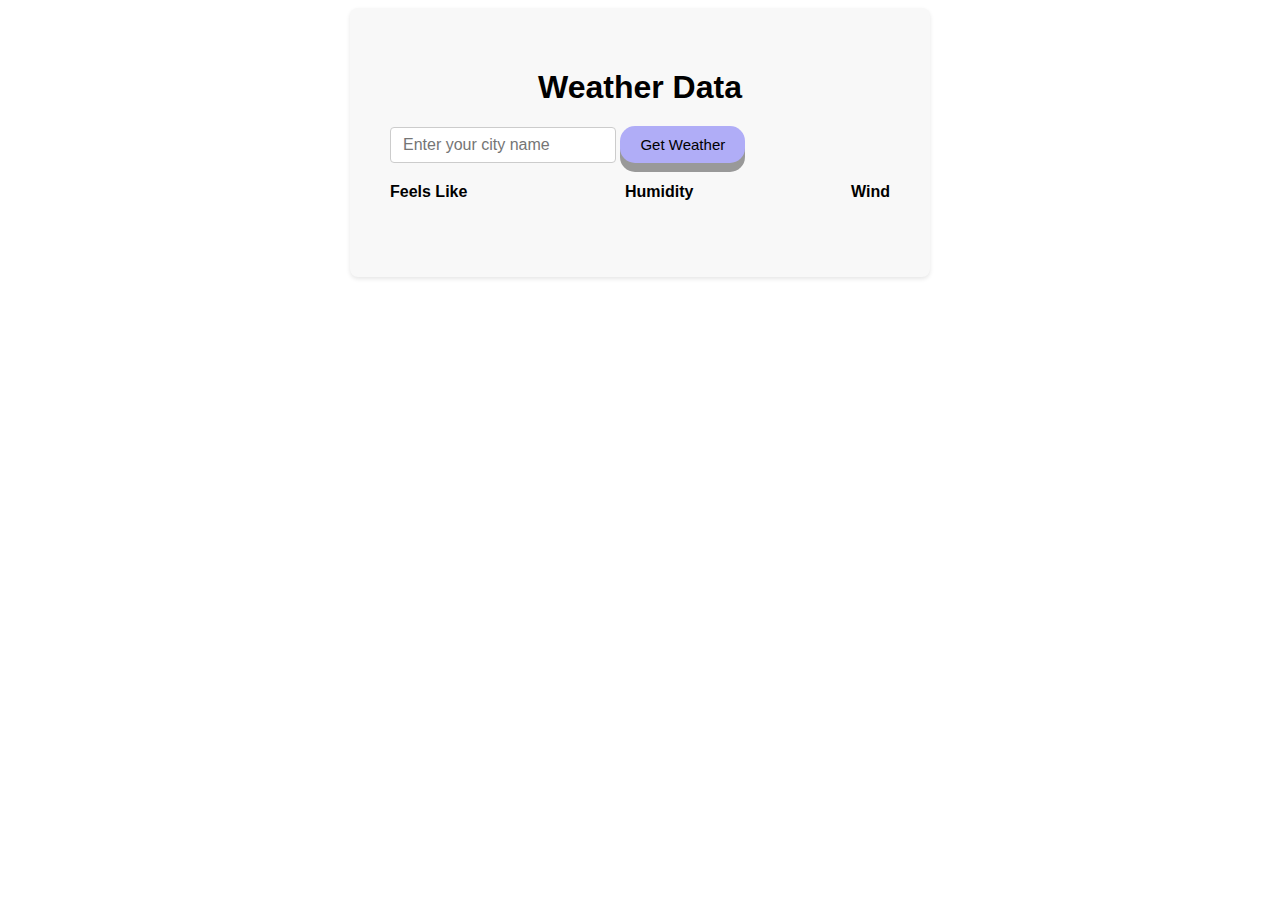
<file: weather.html>
<!DOCTYPE html>
<html>
<head>
  <title>Weather App</title>
  <style>
    .weather-card {
      max-width: 500px;
      margin: 0 auto;
      padding: 40px;
      background-color: #f8f8f8;
      border-radius: 8px;
      box-shadow: 0 2px 4px rgba(0, 0, 0, 0.1);
      font-family: Arial, sans-serif;
    }

    .weather-card h1 {
      text-align: center;
      margin-bottom: 20px;
    }

    .weather-card .location {
      font-size: 18px;
      font-weight: bold;
      margin-bottom: 10px;
    }

    .weather-card .temperature {
      font-size: 36px;
      font-weight: bold;
      margin-bottom: 10px;
    }

    .weather-card .details {
      display: flex;
      justify-content: space-between;
      margin-bottom: 10px;
    }

    .weather-card .details div {
      text-align: center;
    }

    .weather-card .description {
      font-size: 16px;
      margin-bottom: 20px;
    }
    
    #cityInput {
    padding: 8px 12px;
    font-size: 16px;
    border: 1px solid #ccc;
    border-radius: 4px;
    outline: none;
    width: 200px;
    margin-bottom: 10px;
    }

    #cityInput:focus {
    border-color: #4d90fe;
    box-shadow: 0 0 5px rgba(77, 144, 254, 0.5);
    }
    
    button{
        display: inline-block;
        padding: 10px 20px;
        font-size: 15px;
        cursor: pointer;
        text-align: center;
        text-decoration: none;
        outline: none;
        color: black;
        background-color: #b0adf7;
        border: none;
        border-radius: 15px;
        box-shadow: 0 9px #999;
    }
    
    button:hover { 
        background-color: #b194e6;
        transition: background-color 0.4s;
    }
    
    button:active{
      background-color: red;
        box-shadow: 0 5px #666;
        transform: translateY(4px);
        transition: background-color 0.4s;
    }
  </style>
</head>
<body>
  <div class="weather-card">
    <h1>Weather Data</h1>
    <input type="text" id="cityInput" placeholder="Enter your city name">
    <button onclick="getWeatherData()">Get Weather</button>
    <div class="location"></div>
    <div class="temperature"></div>
    <div class="details">
      <div>
          <span><strong>Feels Like</strong></span>
        <p class="feels-like"></p>
      </div>
      <div>
          <span><strong>Humidity</strong></span>
        <p class="humidity"></p>
      </div>
      <div>
          <span><strong>Wind</strong></span>
        <p class="wind"></p>
      </div>
    </div>
    <div class="description"></div>
  </div>

  <script>
    async function fetchData(location) {
      const apiKey = '38296a89da3a7a22273f192db76c1fa9'; //Enter your API key, this is invalidated
      const apiUrl = 'https://api.openweathermap.org/data/2.5/weather';
      const url = `${apiUrl}?q=${location}&appid=${apiKey}&units=metric`;

      try {
        const response = await fetch(url);
        const weatherData = await response.json();
        updateWeatherCard(weatherData);
        return weatherData;
      } catch (error) {
        console.error('Error fetching weather data:', error);
        return null;
      }
    }

    function updateWeatherCard(data) {
      const locationElement = document.querySelector('.weather-card .location');
      const temperatureElement = document.querySelector('.weather-card .temperature');
      const feelsLikeElement = document.querySelector('.weather-card .feels-like');
      const humidityElement = document.querySelector('.weather-card .humidity');
      const windElement = document.querySelector('.weather-card .wind');
      const descriptionElement = document.querySelector('.weather-card .description');

      locationElement.textContent = `${data.name}, ${data.sys.country}`;
      temperatureElement.textContent = `${data.main.temp}\u00B0C`;
      feelsLikeElement.textContent = `${data.main.feels_like}\u00B0C`;
      humidityElement.textContent = `${data.main.humidity}%`;
      windElement.textContent = `${data.wind.speed} m/s`;
      descriptionElement.textContent = data.weather[0].description;
    }

    function getWeatherData() {
      const cityInput = document.getElementById('cityInput');
      const cityName = cityInput.value.trim();

      if (cityName) {
        fetchData(cityName);
      } else {
        alert('Please enter a city name.');
      }
    }
  </script>
</body>
</html>
</file>
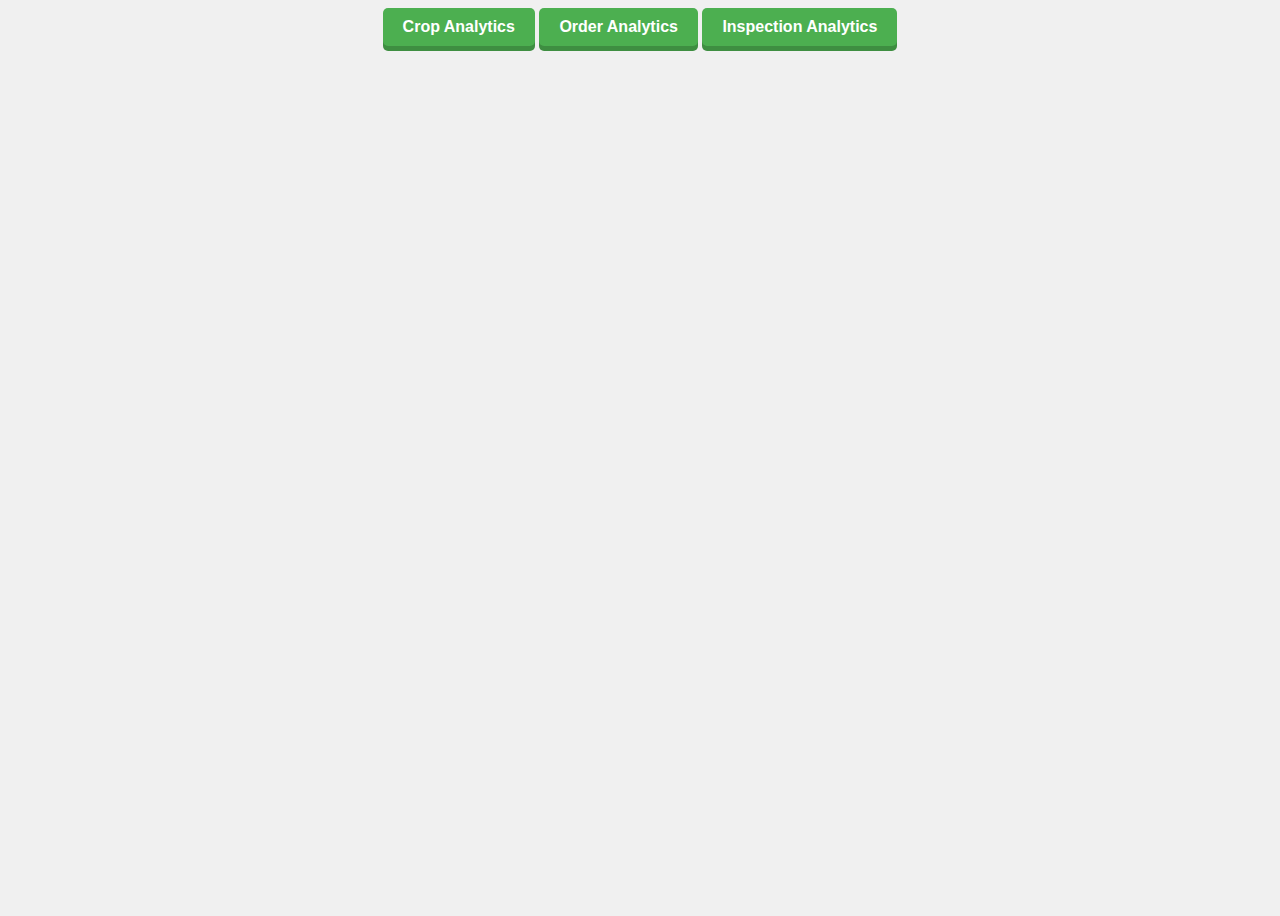
<file: analytics/farmeranalytics.html>
<!DOCTYPE html>
<html lang="en">
<head>
    <meta charset="UTF-8">
    <meta name="viewport" content="width=device-width, initial-scale=1.0">
    <title>Analytics Buttons</title>
    <style>
        body {
            display: flex;
            justify-content: center;
            height: 100vh;
            margin-top: 8px;
            font-family: Arial, sans-serif;
            background-color: #f0f0f0;
        }
        .button-container {
            display: flex;
            gap: 20px;
        }
        input[type="submit"] {
            padding: 10px 20px;
            font-size: 16px;
            font-weight: bold;
            color: white;
            background-color: #4CAF50;
            border: none;
            border-radius: 5px;
            cursor: pointer;
            transition: background-color 0.3s ease, box-shadow 0.3s ease, transform 0.3s ease;
            box-shadow: 0 5px #3e8e41;
        }
        input[type="submit"]:hover {
            background-color: #45a049;
        }
        input[type="submit"]:active {
            transform: translateY(4px);
            box-shadow: 0 1px #3e8e41;
        }
    </style>
</head>
<body>
    <div class="button-container">
        <form action="farmeranalytics.jsp" method="post">
            <input type="submit" name="submit" value="Crop Analytics">
            <input type="submit" name="submit" value="Order Analytics">
            <input type="submit" name="submit" value="Inspection Analytics">
        </form>
    </div>
</body>
</html>
</file>
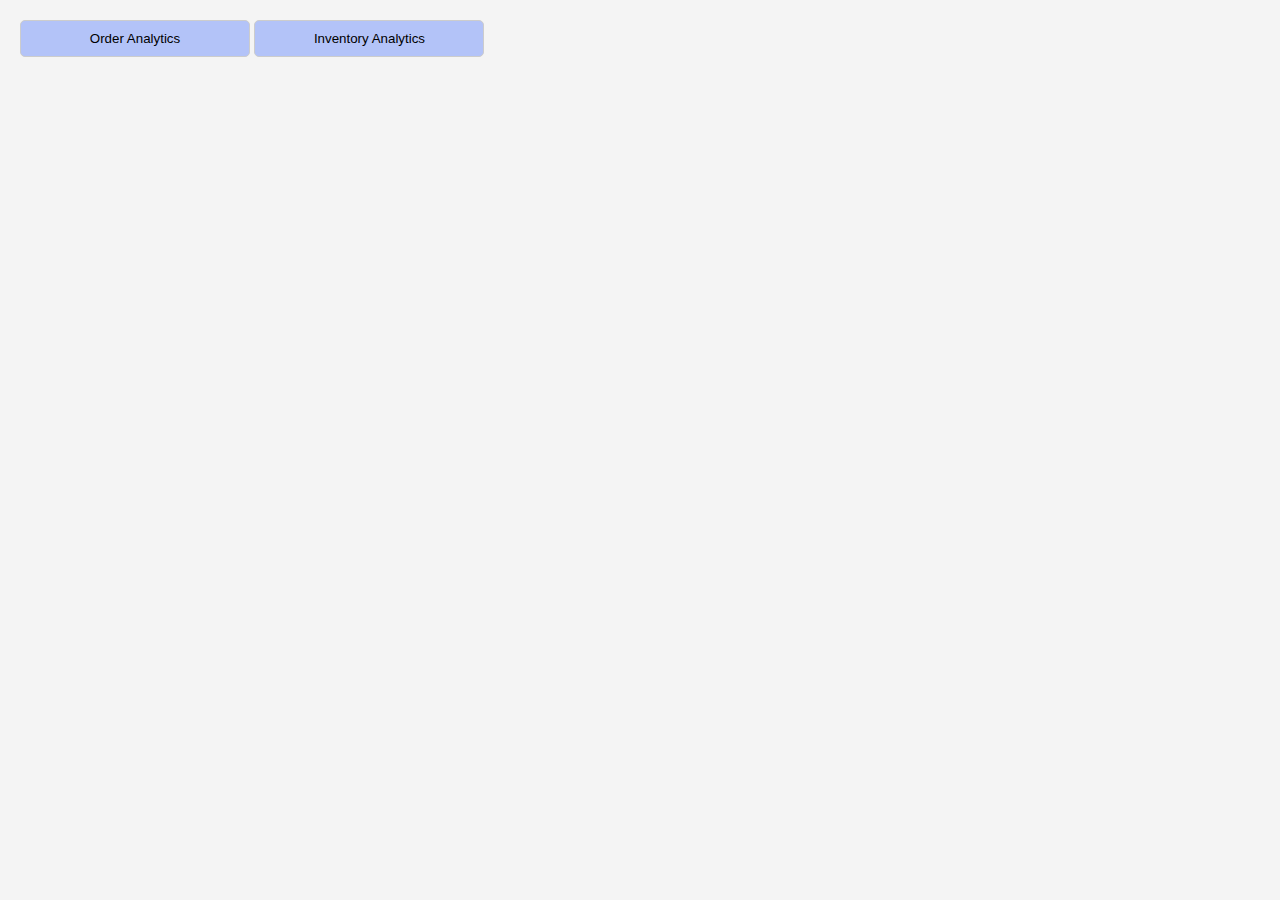
<file: analytics/supplieranalytics.html>
<!DOCTYPE html>
<html>
    <head>
        <title>Inventory</title>
        <meta charset="UTF-8">
        <meta name="viewport" content="width=device-width, initial-scale=1.0">
        <style>
        body {
        font-family: Arial, sans-serif;
        background-color: #f4f4f4;
        margin: 20px;
        padding: 0;
        }
        
        form{
            display:inline;
        }

        input[type="date"],
        button[type="button"],
        button[type="submit"]
        {
            width: 230px;
            padding: 10px;
            margin-bottom: 10px;
            border: 1px solid #ccc;
            border-radius: 5px;
            box-sizing: border-box;
        }
        
        button[type="submit"]
        {
            background-color: rgba(177, 194, 248, 0.979);
            color: black;
            cursor: pointer;
            transition: background-color 0.3s ease;
        }
        
        button[type="button"]{
            background-color: rgba(177, 194, 248, 0.979);
            color: black;
        }

        button[type="submit"]:hover,
        button[type="button"]:hover{
            background-color: #4CAF50;
        }
        </style>
        <script>
            function showOSearch()
            {
               var oSearchField = document.getElementById("oSearchField");
               var iSearch = document.getElementById("iSearch");
               if(oSearchField.style.display=== "none")
               {
                   oSearchField.style.display = "block";
                   iSearch.style.display="none";
               }
               else
               {
                   oSearchField.style.display = "none";
                   iSearch.style.display="inline-block";
               }
            }
            
            function showISearch()
            {
               var iSearchField = document.getElementById("iSearchField");
               var oSearch = document.getElementById("oSearch");
               if(iSearchField.style.display=== "none")
               {
                   iSearchField.style.display = "block";
                   oSearch.style.display="none";
               }
               else
               {
                   iSearchField.style.display = "none";
                   oSearch.style.display="inline-block";
               }
            }
        </script>
    </head>

    <body>
        <form action="supplieranalytics.jsp?action=Osearch" method="post">
            <button type="button" id="oSearch" onclick="showOSearch()">Order Analytics</button>
            <div id="oSearchField" style="display: none;">
                <label>From Date</label>
                <input type="date" name="from_date">
                <label>To Date</label>
                <input type="date" name="to_date">
                <button type="submit">Search</button>
            </div>
        </form>

        <form action="supplieranalytics.jsp?action=Isearch" method="post">
            <button type="button" id="iSearch" onclick="showISearch()">Inventory Analytics</button>
            <div id="iSearchField" style="display: none;">
                <label>From Date</label>
                <input type="date" name="from_date">
                <label>To Date</label>
                <input type="date" name="to_date">
                <button type="submit">Search</button>
            </div>
        </form>
    </body>
</html>
</file>
<file: css/redbutton.css>
.pushable {
        position: relative;
        border: none;
        background: transparent;
        padding: 0;
        cursor: pointer;
        outline-offset: 4px;
        transition: filter 250ms;
      }
      .shadow {
        position: absolute;
        top: 0;
        left: 0;
        width: 100%;
        height: 100%;
        border-radius: 12px;
        transform: translateY(2px);
        transition:
          transform
          600ms
          cubic-bezier(.3, .7, .4, 1);
      }
      .edge {
        position: absolute;
        top: 0;
        left: 0;
        width: 100%;
        height: 100%;
        border-radius: 12px;
        background: linear-gradient(
          to left,
          hsl(340deg 100% 16%) 0%,
          hsl(340deg 100% 32%) 8%,
          hsl(340deg 100% 32%) 92%,
          hsl(340deg 100% 16%) 100%
        );
      }
      .front {
        display: block;
        position: relative;
        padding: 12px 42px;
        border-radius: 12px;
        font-size: 1.25rem;
        color: white;
        background: hsl(345deg 100% 47%);
        will-change: transform;
        transform: translateY(-4px);
        transition:
          transform
          600ms
          cubic-bezier(.3, .7, .4, 1);
      }
      .pushable:hover {
        filter: brightness(110%);
      }
      .pushable:hover .front {
        transform: translateY(-6px);
        transition:
          transform
          250ms
          cubic-bezier(.3, .7, .4, 1.5);
      }
      .pushable:active .front {
        transform: translateY(-2px);
        transition: transform 34ms;
      }
      .pushable:hover .shadow {
        transform: translateY(4px);
        transition:
          transform
          250ms
          cubic-bezier(.3, .7, .4, 1.5);
      }
      .pushable:active .shadow {
        transform: translateY(1px);
        transition: transform 34ms;
      }
      .pushable:focus:not(:focus-visible) {
        outline: none;
      }
</file>
<file: css/styles.css>
body {
  background-image: url('../img/withoutupscaling.jpeg');
  background-size: cover;
  background-repeat: no-repeat;
  background-position: center;
  overflow-y: hidden;
}

.login-container {
  max-width: 360px;
  margin: 100px auto;
  background-color: rgba(195,240,212,0.7);
  padding: 40px;
  border-radius: 8px;
  text-align: center;
}

.form-group {
  margin-bottom: 20px;
  text-align: left;
}

label {
  display: block;
  margin-bottom: 5px;
}

input[type="text"],
input[type="password"] {
  width: 340px;
  padding: 10px;
  border: none;
  border-radius: 4px;
}

button {
  width: 100%;
  padding: 10px;
  background-color: #42a7cf;
  border: none;
  border-radius: 4px;
  transition: background-color 0.6s;
}

button:hover {
  background-color: #4CAF50;
  cursor: pointer;
}

.top-right-link {
  position: absolute;
  top: 20px;
  right: 20px;
}

.top-right-link a {
  display: inline-block;
  padding: 10px 20px;
  background-color: #42a7cf;
  color: white;
  text-decoration: none;
  border-radius: 25px;
  font-weight: bold;
  text-transform: uppercase;
  letter-spacing: 1px;
  transition: all 0.3s ease;
  box-shadow: 0 2px 5px rgba(0, 0, 0, 0.2);
}

.top-right-link a:hover {
  background-color: #4CAF50;
  transform: translateY(-6px) scale(1.20);
  box-shadow: 0 4px 8px rgba(0, 0, 0, 0.2);
}
</file>
<file: css/mystyle.css>
body {
  background-image: url('../img/defmg.jpeg');
  background-size: cover;
  background-repeat: no-repeat;
  background-position: center;
}

h2
{
  color: black;
  font-size: 45px;
  font-family: Cooper;
}
.role-selection {
  text-align: center;
}

.farmer-button button {
  width: 500px;
  height: 100px;
  font-size: 25px;
  text-align: center;
  background-color:rgba(230, 239, 243, 0.4);
  transition: background-color 0.7s;
}

.supplier-button button {
  width: 500px;
  height: 100px;
  font-size: 25px;
  text-align: center;
  background-color:rgba(230, 239, 243, 0.4);
  transition: background-color 0.7s;
}

.agronomist-button button {
  width: 500px;
  height: 100px;
  font-size: 25px;
  text-align: center;
  background-color:rgba(230, 239, 243, 0.4);
  transition: background-color 0.6s;
}

button:hover {
  background-color: #4CAF50;
}
</file>
